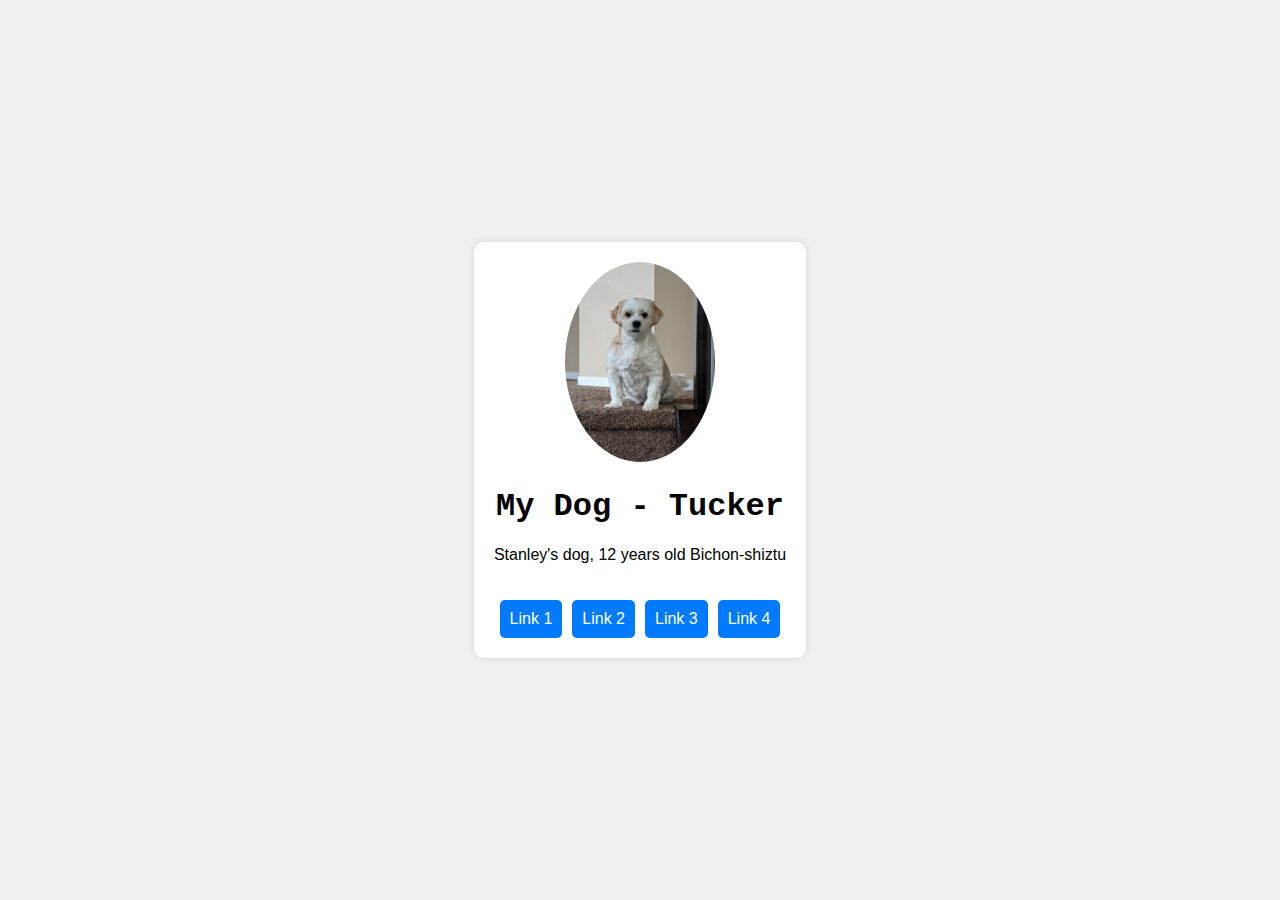
<file: index.html>
<!DOCTYPE html>
<html lang="en">

<head>
    <meta charset="UTF-8">
    <meta name="viewport" content="width=device-width, initial-scale=1.0">
    <title>My Linktree</title>
    <link rel="stylesheet" href="Linktreestyles.css">
</head>

<body>
    <main>
        <div class="profile">
            <img src="profilePicture.jpg" alt="Profile Picture" class="profile-pic">
            <h1 class="h1">My Dog - Tucker</h1>
            <p>Stanley's dog, 12 years old Bichon-shiztu</p>
        </div>
        <div class="links">
            <a href="https://link1.com" class="link">Link 1</a>
            <a href="https://link1.com" class="link">Link 2</a>
            <a href="https://link1.com" class="link">Link 3</a>
            <a href="https://link1.com" class="link">Link 4</a>
        </div>
    </main>
</body>

</html>
</file>
<file: Linktreestyles.css>
/* Specifies the body styles */
body {
    font-family: Arial, sans-serif;
    align-items: center;
    height: 100vh;
    margin: 0;
    background-color: #f0f0f0;

    /* Uses Flexbox */
    display: flex;
    justify-content: center;
}

/* Styles for the contents */
main {
    background: white;
    padding: 20px;
    border-radius: 10px;
    box-shadow: 0 0 10px rgba(0, 0, 0, 0.1);
    text-align: center;

    /* --Use Flexbox-- */
    display: flex;
    flex-direction: column;
}

/* Defines the profile picture styles */
.profile-pic {
    width: 150px;
    height: 200px;
    border-radius: 50%;
}

/* Common styles for the Links */
.links {
    /* Use Flexbox */
    display: flex;
    flex-direction: row;
    justify-content: center;
    gap: 10px;
    margin-top: 20px;
}

/* Styling the individual links */
.link {
    text-decoration: none;
    color: white;
    background-color: #007bff;
    padding: 10px;
    border-radius: 5px;
    transition: background-color 0.3s;

    /* Use Flexbox */
    display: flex;
    justify-content: center;
    
}

/* Changes the background color when mouse hover the link */
.link:hover {
    background-color: #0056b3;
}

/* Makes H1 font as 'Courier New' */
.h1{
    font-family: 'Courier New', Courier, monospace;
}

/* 
    Uses Media query to make the page responsive. 
    When max width of the page is 600 px, 
    then changes the follow elements:
     -the size of profile picture
     -all links' flex direction: row to column
     -individual link's padding and background color
     -h1 to bold and the font family to 'Times New Roman'
*/
@media (max-width: 600px) {
    .profile-pic {
        width: 100px;
        height: 100px;
    }

    .links{
        flex-direction: column;
    }

    .link {
        padding: 8px;
        background-color: bisque;
    }

    .h1{
        font-family: 'Times New Roman', Times, serif;
        font: bold;
    }
}
</file>
